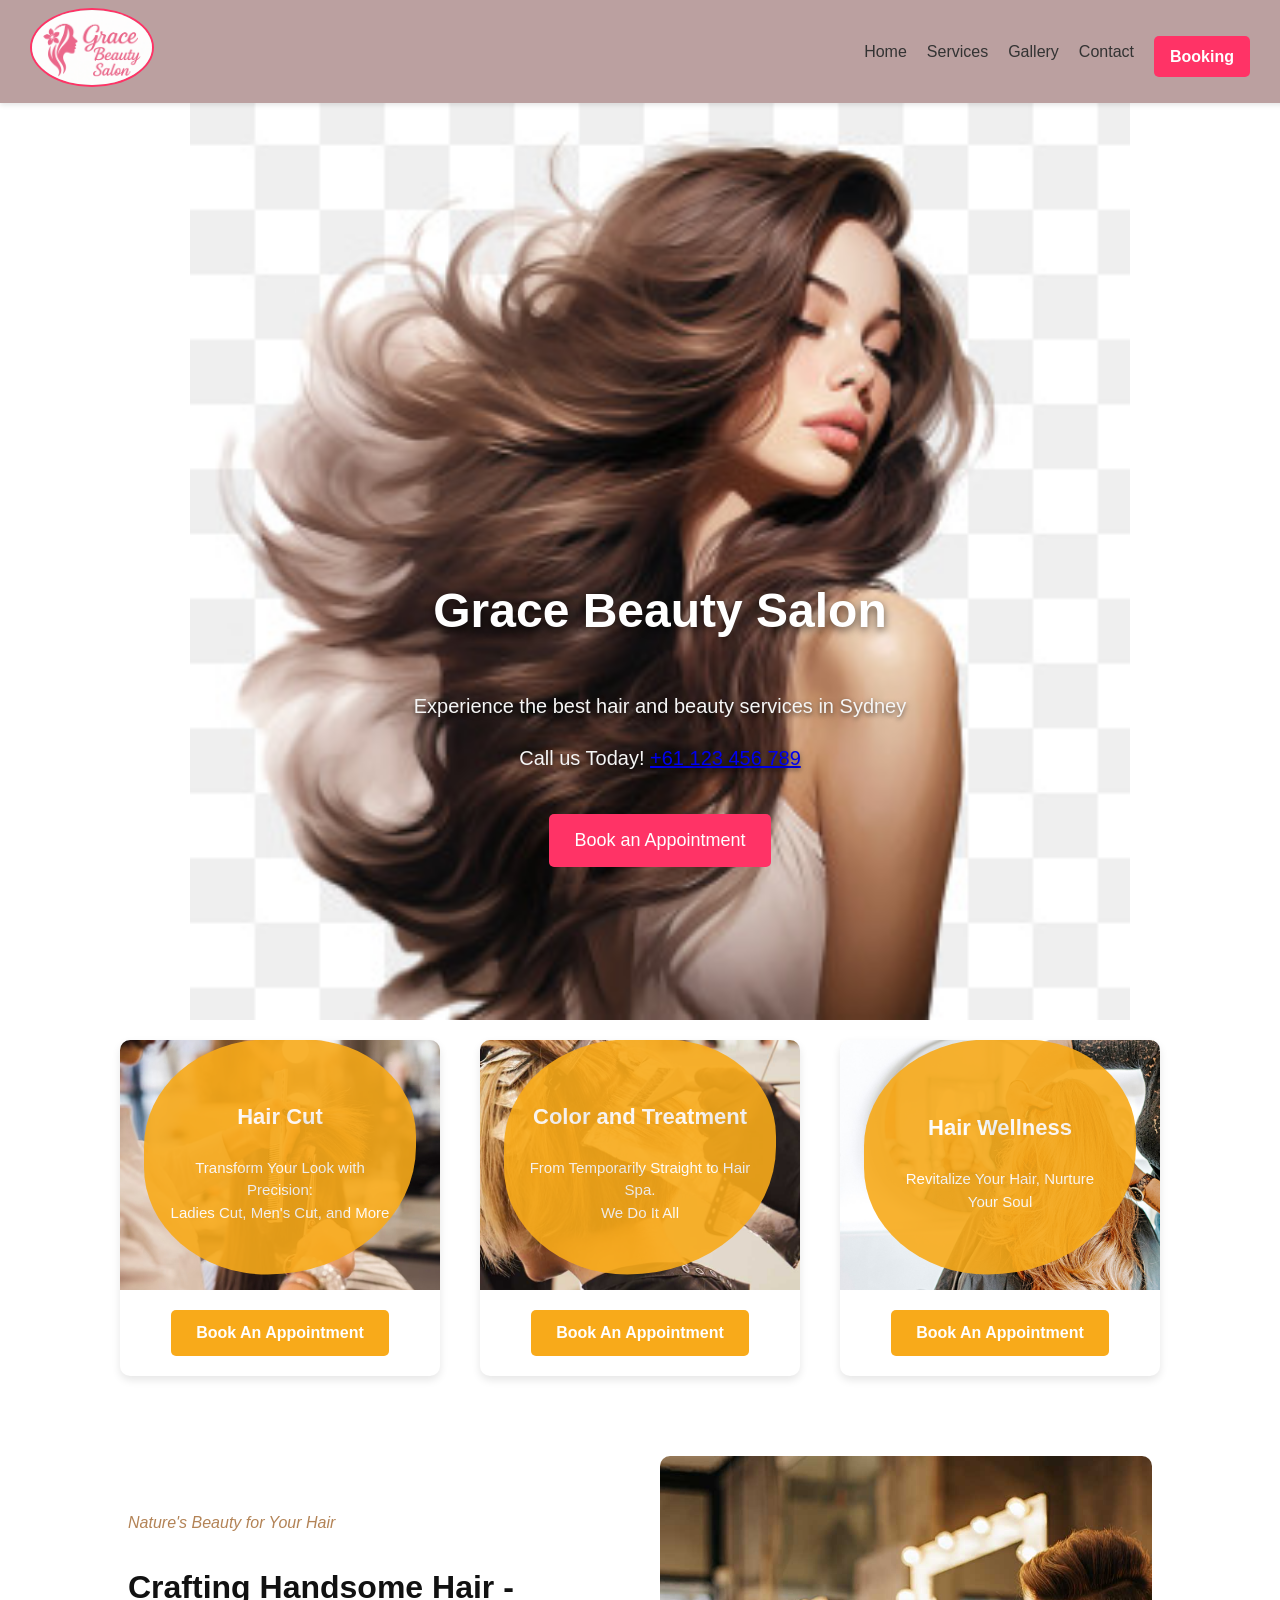
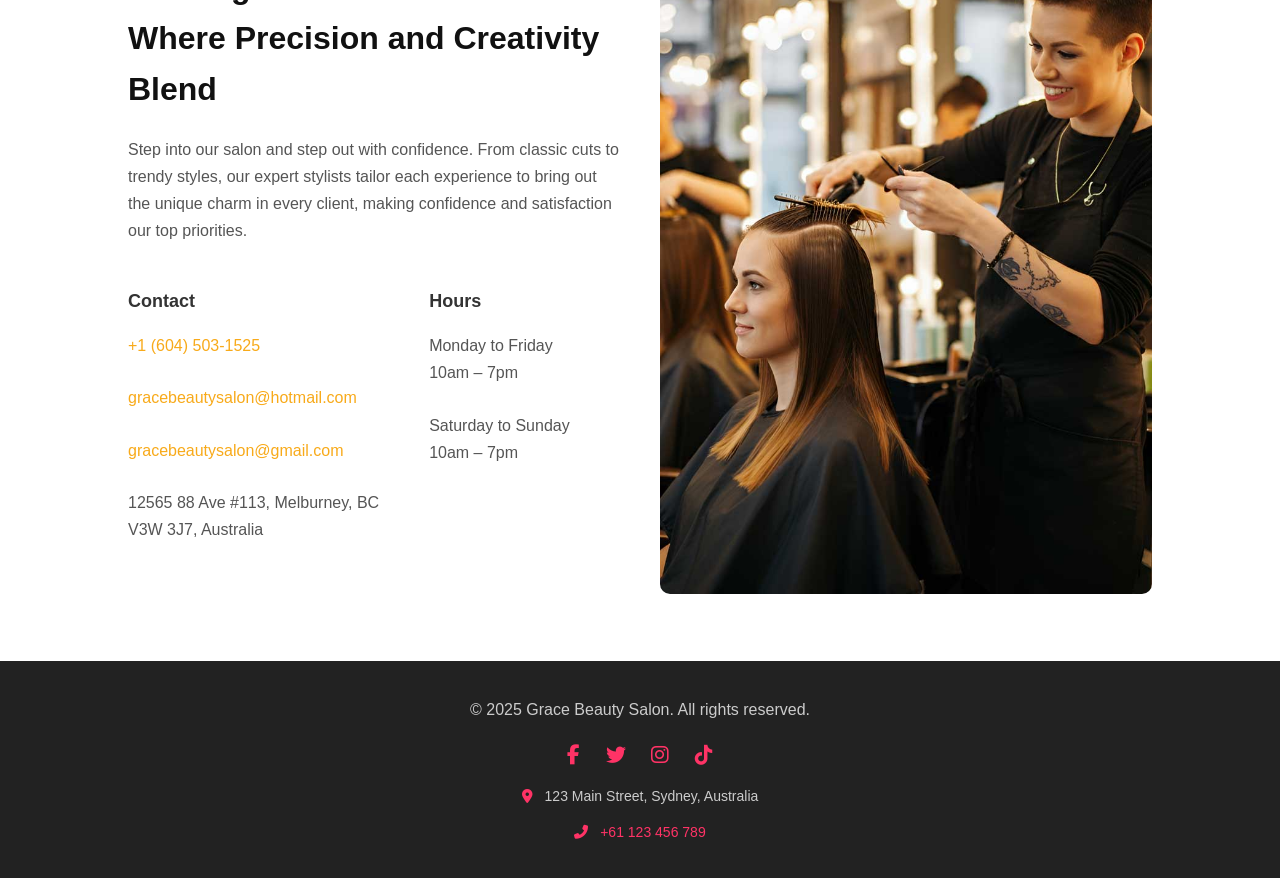
<file: index.html>
<!DOCTYPE html>
<html lang="en">
<head>
  <meta charset="UTF-8">
  <meta name="viewport" content="width=device-width, initial-scale=1.0">
  <title>Grace Beauty Salon</title>
  <link rel="stylesheet" href="https://cdnjs.cloudflare.com/ajax/libs/font-awesome/6.5.0/css/all.min.css"/>
  <link rel="stylesheet" href="style.css">
  <script src="script.js" defer></script>
</head>

<body>
  <!-- Header with logo and navigation -->

<header>
  <div class="logo">
    <img src="images/logo.png" alt="Grace Beauty Salon Logo">
  </div>

  <button class="menu-toggle" id="menu-toggle" aria-label="Toggle menu">
    <span></span>
    <span></span>
    <span></span>
  </button>

  <nav id="nav-links">
    <a href="index.html">Home</a>
    <a href="service.html">Services</a>
    <a href="gallery.html">Gallery</a>
    <a href="contact.html">Contact</a>
    <a href="contact.html" class="book-btn">Booking</a>
  </nav>
</header>


  <!-- Hero Section -->
  <section class="hero">
    <div class="hero-content">
      <h1>Grace Beauty Salon</h1>
      <p>Experience the best hair and beauty services in Sydney</p>
      <p>Call us Today! <a href="tel:+61123456789">+61 123 456 789</a></p>
      <a href="contact.html" class="hero-btn">Book an Appointment</a>
    </div>
  </section>

  <section class="services">

  <div class="service-container">
    <div class="service-card">
      <img src="images/hair-cut.jpg" alt="Hair Cut">
      <div class="overlay">
        <h3>Hair Cut</h3>
        <p>Transform Your Look with Precision:<br>Ladies Cut, Men's Cut, and More</p>
      </div>
      <a href="#" class="book-btn-yellow">Book An Appointment</a>
    </div>

    <div class="service-card">
      <img src="images/hair-color.jpg" alt="Color and Treatment">
      <div class="overlay">
        <h3>Color and Treatment</h3>
        <p>From Temporarily Straight to Hair Spa.<br>We Do It All</p>
      </div>
      <a href="#" class="book-btn-yellow">Book An Appointment</a>
    </div>

    <div class="service-card">
      <img src="images/hair-wellness.jpg" alt="Hair Wellness">
      <div class="overlay">
        <h3>Hair Wellness</h3>
        <p>Revitalize Your Hair, Nurture Your Soul</p>
      </div>
      <a href="#" class="book-btn-yellow">Book An Appointment</a>
    </div>
  </div>
  </section>

  <section class="about-section">
  <div class="about-content">
    <h4 class="tagline">Nature's Beauty for Your Hair</h4>
    <h2>Crafting Handsome Hair - Where Precision and Creativity Blend</h2>
    <p>
      Step into our salon and step out with confidence. From classic cuts to trendy styles, 
      our expert stylists tailor each experience to bring out the unique charm in every client, 
      making confidence and satisfaction our top priorities.
    </p>

    <div class="info-grid">
      <div class="info-block">
        <h3>Contact</h3>
        <p><a href="tel:+16045031525">+1 (604) 503-1525</a></p>
        <p><a href="mailto:grace@hotmail.com">gracebeautysalon@hotmail.com</a></p>
        <p><a href="mailto:grace@gmail.com">gracebeautysalon@gmail.com</a></p>
        <p>12565 88 Ave #113, Melburney, BC<br>V3W 3J7, Australia</p>
      </div>

      <div class="info-block">
        <h3>Hours</h3>
        <p>Monday to Friday<br>10am – 7pm</p>
        <p>Saturday to Sunday<br>10am – 7pm</p>
      </div>
    </div>
  </div>

  <div class="about-image">
    <img src="images/hair-dreeser.jpg" alt="Salon Interior">
  </div>
</section>

<footer>
  <p>&copy; 2025 Grace Beauty Salon. All rights reserved.</p>

  <div class="social-icons">
    <a href="https://www.facebook.com/Gracyrunvang" target="_blank" aria-label="Facebook">
      <i class="fab fa-facebook-f"></i>
    </a>
    <a href="https://twitter.com" target="_blank" aria-label="Twitter">
      <i class="fab fa-twitter"></i>
    </a>
    <a href="https://instagram.com" target="_blank" aria-label="Instagram">
      <i class="fab fa-instagram"></i>
    </a>
    <a href="https://tiktok.com" target="_blank" aria-label="TikTok">
      <i class="fab fa-tiktok"></i>
    </a>
  </div>
    <div class="contact-info">
    <p><i class="fas fa-map-marker-alt"></i> 123 Main Street, Sydney, Australia</p>
    <p><i class="fas fa-phone-alt"></i> <a href="tel:+61123456789">+61 123 456 789</a></p>
  </div>
</footer>

</body>
</html>
</file>
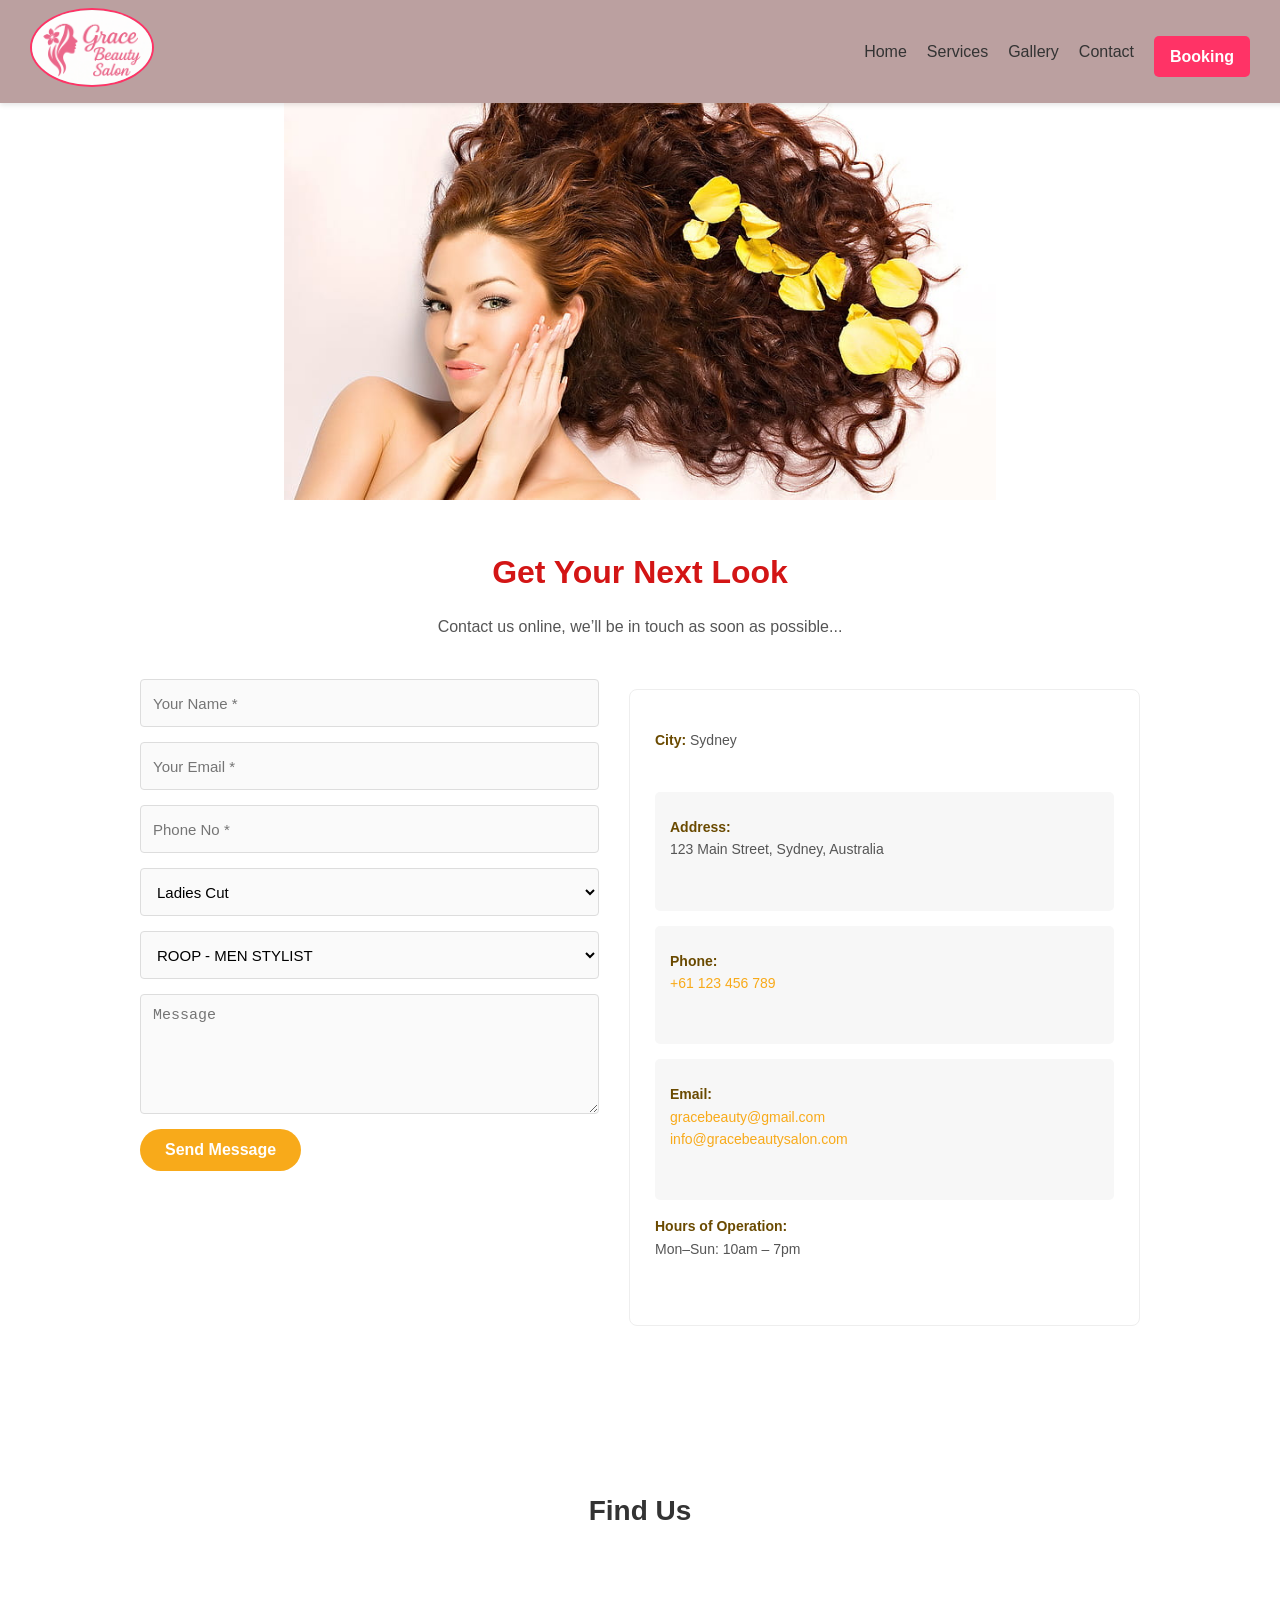
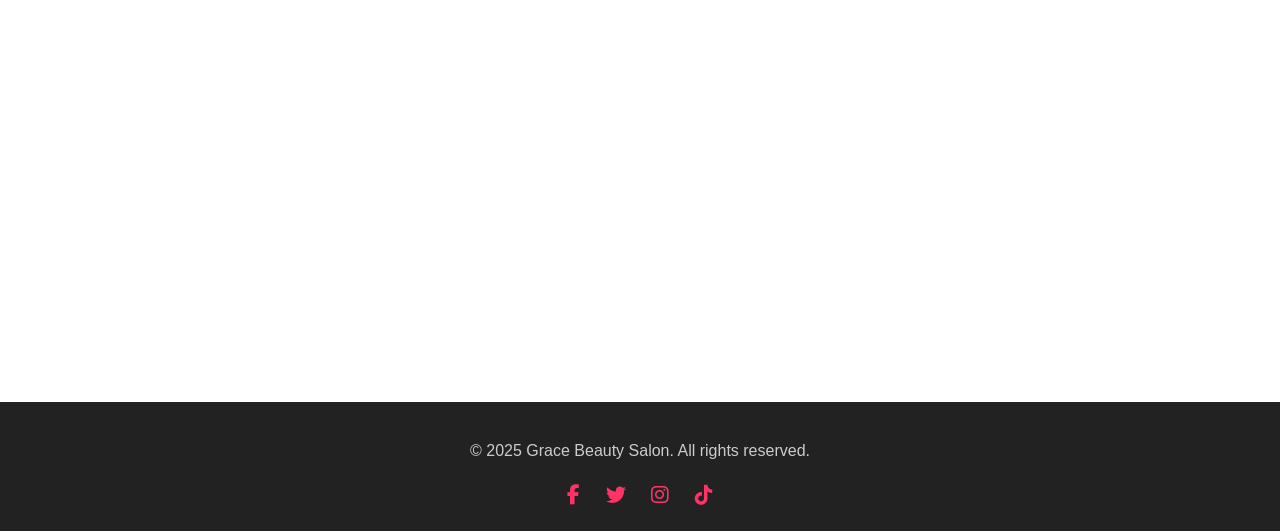
<file: contact.html>
<!DOCTYPE html>
<html lang="en">
<head>
  <meta charset="UTF-8">
  <meta name="viewport" content="width=device-width, initial-scale=1.0">
  <title>Contact - Grace Beauty Salon</title>
  <link rel="stylesheet" href="https://cdnjs.cloudflare.com/ajax/libs/font-awesome/6.5.0/css/all.min.css"/>
  <link rel="stylesheet" href="style.css">
  <link rel="stylesheet" href="contacts.css">
  
</head>
<body>
<header>
  <div class="logo">
    <img src="images/logo.png" alt="Grace Beauty Salon Logo">
  </div>

  <button class="menu-toggle" id="menu-toggle" aria-label="Toggle menu">
    <span></span>
    <span></span>
    <span></span>
  </button>

  <nav id="nav-links">
    <a href="index.html">Home</a>
    <a href="service.html">Services</a>
    <a href="gallery.html">Gallery</a>
    <a href="contact.html">Contact</a>
    <a href="contact.html" class="book-btn">Booking</a>

  </nav>
</header>

<section class="contact-image">
  <img src="images/contact.jpg" alt="Grace Beauty Salon Contact Banner">
</section>

<section class="contact-section">
  <h2>Get Your Next Look</h2>
  <p>Contact us online, we’ll be in touch as soon as possible...</p>

  <div class="contact-container">
    <!-- Left: Contact Form -->
    <form class="contact-form">
      <input type="text" placeholder="Your Name *" required>
      <input type="email" placeholder="Your Email *" required>
      <input type="tel" placeholder="Phone No *" required>

      <select>
        <option>Ladies Cut</option>
        <option>Men’s Cut</option>
        <option>Color & Treatment</option>
      </select>

      <select>
        <option>ROOP - MEN STYLIST</option>
        <option>GRACE - WOMEN STYLIST</option>
      </select>

      <textarea placeholder="Message" rows="4"></textarea>
      <button type="submit">Send Message</button>
    </form>

    <!-- Right: Salon Info -->
    <div class="contact-info">
      <p><strong>City:</strong> Sydney</p>

      <div class="info-box">
        <p><strong>Address:</strong><br>123 Main Street, Sydney, Australia</p>
      </div>

      <div class="info-box">
        <p><strong>Phone:</strong><br><a href="tel:+61123456789">+61 123 456 789</a></p>
      </div>

      <div class="info-box">
        <p><strong>Email:</strong><br>
          <a href="mailto:gracebeauty@gmail.com">gracebeauty@gmail.com</a><br>
          <a href="mailto:info@gracebeautysalon.com">info@gracebeautysalon.com</a>
        </p>
      </div>

      <p><strong>Hours of Operation:</strong><br>Mon–Sun: 10am – 7pm</p>
    </div>
  </div>
</section>

  <section class="map-section">
    <h2>Find Us</h2>
    <div class="map-container">
      <iframe
        src="https://www.google.com/maps/embed?pb=!1m18!1m12!1m3!1d3312.291639984037!2d151.207!3d-33.8688!2m3!1f0!2f0!3f0!3m2!1i1024!2i768!4f13.1!3m3!1m2!1s0x6b12ae5dfdfdf!2s123%20Main%20Street%2C%20Sydney%20Australia!5e0!3m2!1sen!2sau!4v1718200000000!5m2!1sen!2sau"
        width="100%"
        height="400"
        style="border:0;"
        allowfullscreen=""
        loading="lazy">
      </iframe>
    </div>
  </section>



  <script src="script.js" defer></script>
<footer>
  <p>&copy; 2025 Grace Beauty Salon. All rights reserved.</p>

  <div class="social-icons">
    <a href="https://facebook.com" target="_blank" aria-label="Facebook">
      <i class="fab fa-facebook-f"></i>
    </a>
    <a href="https://twitter.com" target="_blank" aria-label="Twitter">
      <i class="fab fa-twitter"></i>
    </a>
    <a href="https://instagram.com" target="_blank" aria-label="Instagram">
      <i class="fab fa-instagram"></i>
    </a>
    <a href="https://tiktok.com" target="_blank" aria-label="TikTok">
      <i class="fab fa-tiktok"></i>
    </a>
  </div>
</footer>

</body>
</html>
</file>
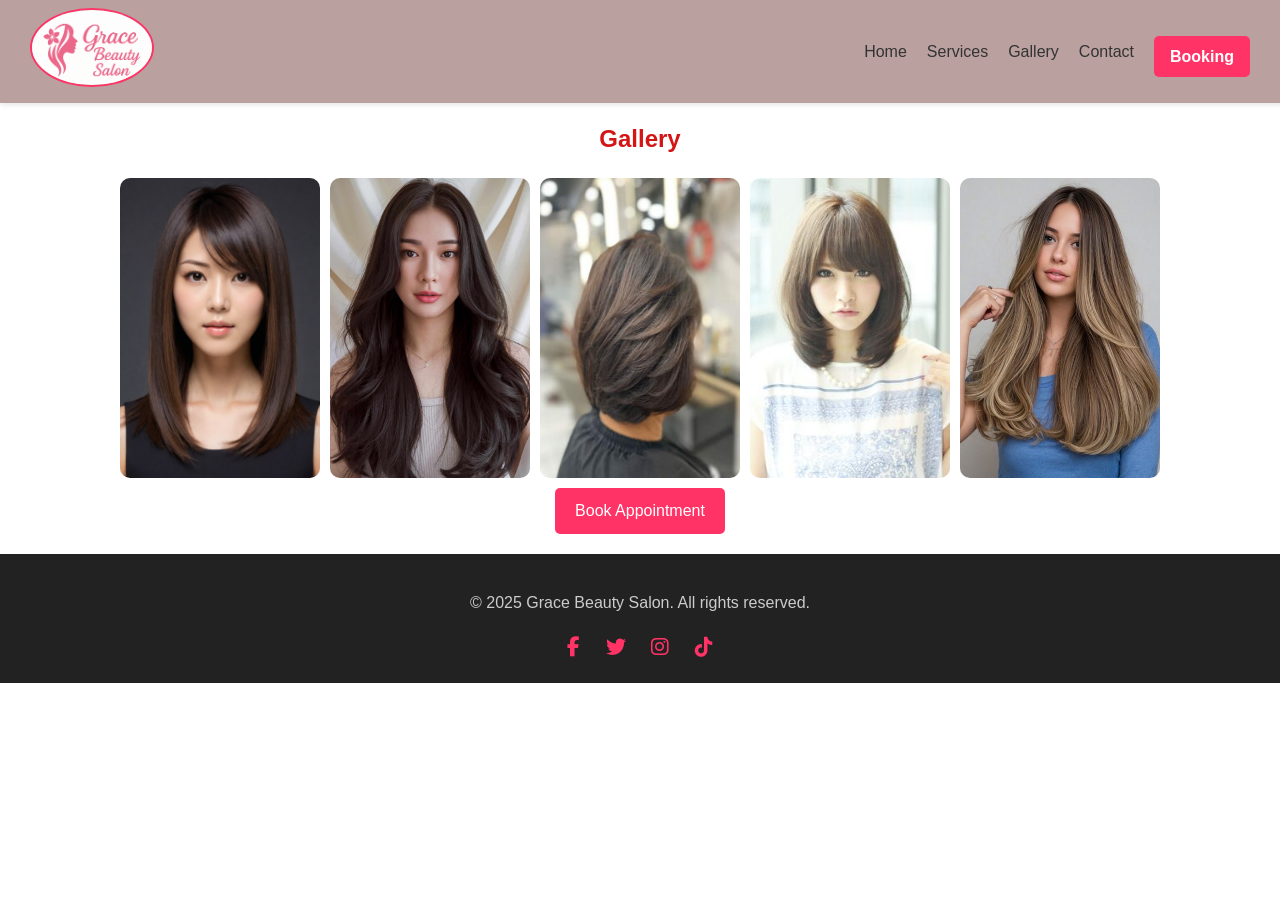
<file: gallery.html>
<!DOCTYPE html>
<html lang="en">
<head>
  <meta charset="UTF-8">
  <meta name="viewport" content="width=device-width, initial-scale=1.0">
  <title>Gallery - Grace Beauty Salon</title>
  <link rel="stylesheet" href="https://cdnjs.cloudflare.com/ajax/libs/font-awesome/6.5.0/css/all.min.css"/>
  <link rel="stylesheet" href="style.css">
</head>
<body>
<header>
  <div class="logo">
    <img src="images/logo.png" alt="Grace Beauty Salon Logo">
  </div>

  <button class="menu-toggle" id="menu-toggle" aria-label="Toggle menu">
    <span></span>
    <span></span>
    <span></span>
  </button>

  <nav id="nav-links">
    <a href="index.html">Home</a>
    <a href="service.html">Services</a>
    <a href="gallery.html">Gallery</a>
    <a href="contact.html">Contact</a>
    <a href="contact.html" class="book-btn">Booking</a>
  </nav>
</header>

  <section id="gallery">
    <h2>Gallery</h2>
    <div class="gallery-container">
      <img src="images/hair1.jpg" alt="Hair Style 1">
      <img src="images/hair2.jpg" alt="Hair Style 2">
      <img src="images/hair3.jpg" alt="Hair Style 3">
      <img src="images/hair4.jpg" alt="Hair Style 4">
      <img src="images/hair5.jpg" alt="Hair Style 5">
    </div>
    <a href="contact.html" class="book-btn">Book Appointment</a>
  </section>
  <script src="script.js" defer></script>
<footer>
  <p>&copy; 2025 Grace Beauty Salon. All rights reserved.</p>

  <div class="social-icons">
    <a href="https://facebook.com" target="_blank" aria-label="Facebook">
      <i class="fab fa-facebook-f"></i>
    </a>
    <a href="https://twitter.com" target="_blank" aria-label="Twitter">
      <i class="fab fa-twitter"></i>
    </a>
    <a href="https://instagram.com" target="_blank" aria-label="Instagram">
      <i class="fab fa-instagram"></i>
    </a>
    <a href="https://tiktok.com" target="_blank" aria-label="TikTok">
      <i class="fab fa-tiktok"></i>
    </a>
  </div>
</footer>

</body>
</html>
</file>
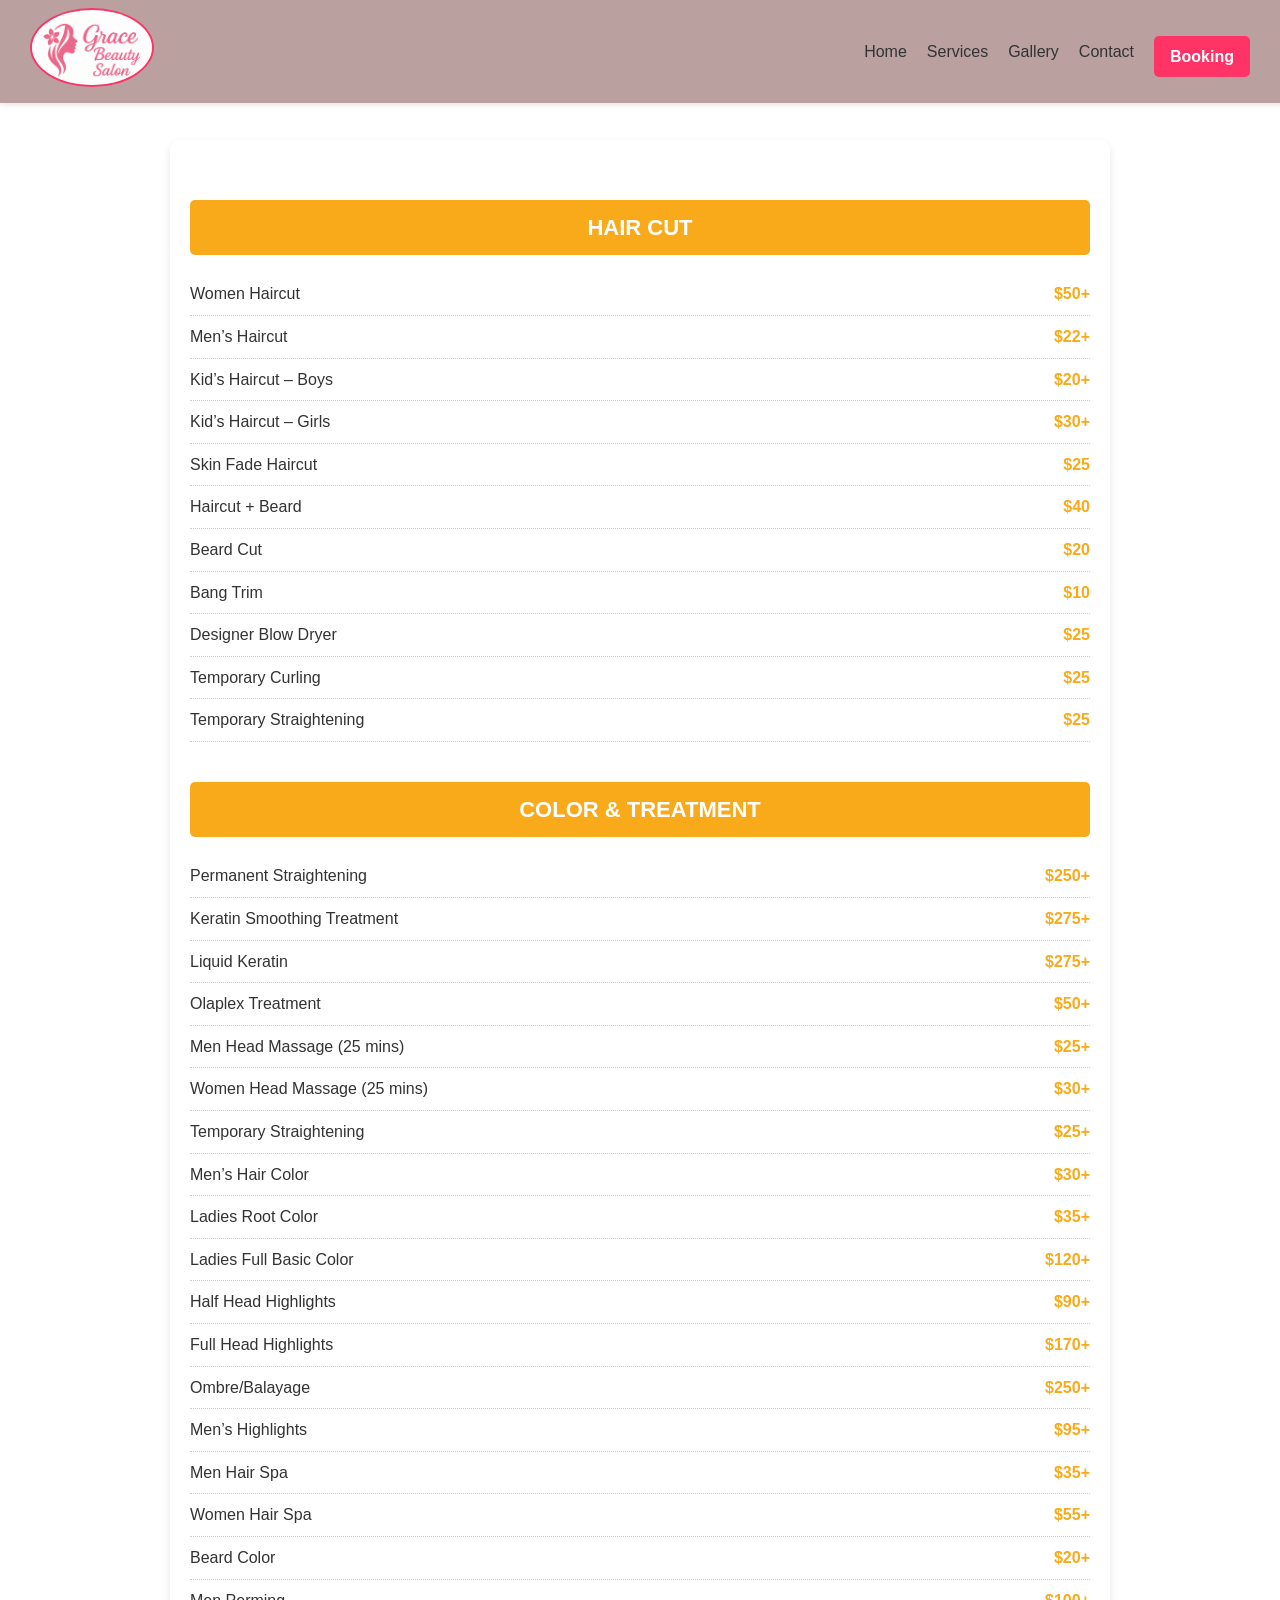
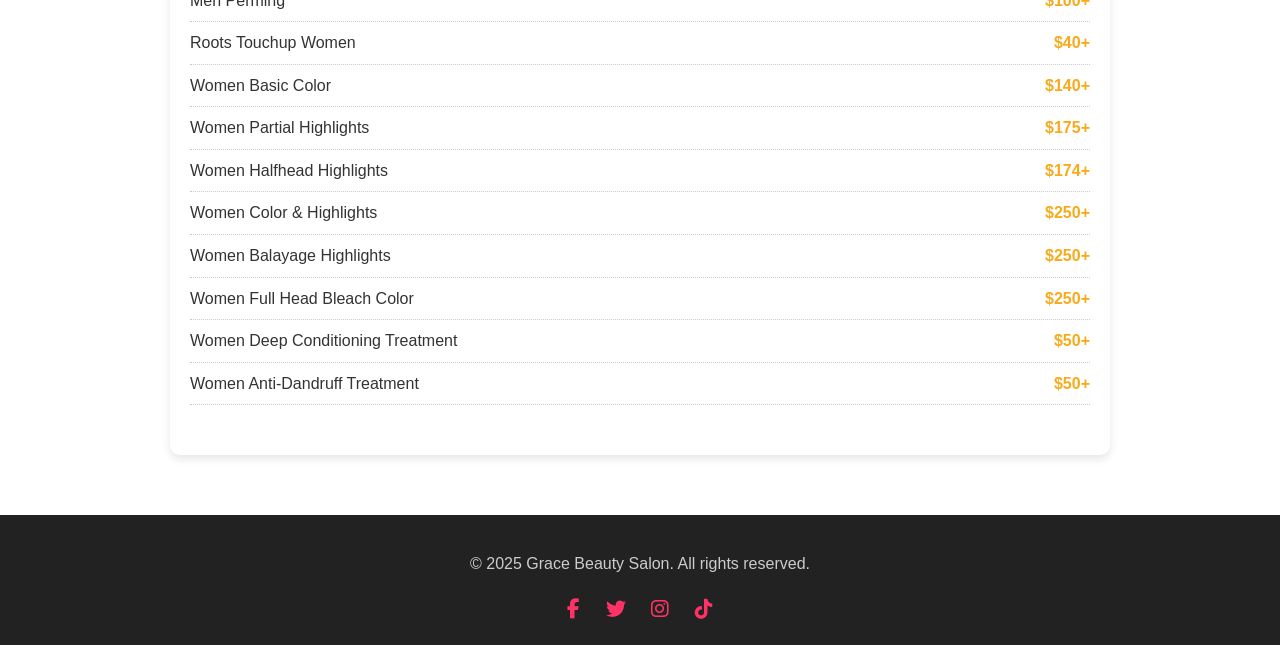
<file: service.html>
<!DOCTYPE html>
<html lang="en">
<head>
  <meta charset="UTF-8">
  <meta name="viewport" content="width=device-width, initial-scale=1.0">
  <title>Services - Grace Beauty Salon</title>
  <link rel="stylesheet" href="https://cdnjs.cloudflare.com/ajax/libs/font-awesome/6.5.0/css/all.min.css"/>
  <link rel="stylesheet" href="style.css">
</head>
<body>
<header>
  <div class="logo">
    <img src="images/logo.png" alt="Grace Beauty Salon Logo">
  </div>

  <button class="menu-toggle" id="menu-toggle" aria-label="Toggle menu">
    <span></span>
    <span></span>
    <span></span>
  </button>

  <nav id="nav-links">
    <a href="index.html">Home</a>
    <a href="service.html">Services</a>
    <a href="gallery.html">Gallery</a>
    <a href="contact.html">Contact</a>
    <a href="contact.html" class="book-btn">Booking</a>
  </nav>
</header>

<section class="price-list">
  <h2>Hair Cut</h2>
  <ul>
    <li><span>Women Haircut</span><span>$50+</span></li>
    <li><span>Men’s Haircut</span><span>$22+</span></li>
    <li><span>Kid’s Haircut – Boys</span><span>$20+</span></li>
    <li><span>Kid’s Haircut – Girls</span><span>$30+</span></li>
    <li><span>Skin Fade Haircut</span><span>$25</span></li>
    <li><span>Haircut + Beard</span><span>$40</span></li>
    <li><span>Beard Cut</span><span>$20</span></li>
    <li><span>Bang Trim</span><span>$10</span></li>
    <li><span>Designer Blow Dryer</span><span>$25</span></li>
    <li><span>Temporary Curling</span><span>$25</span></li>
    <li><span>Temporary Straightening</span><span>$25</span></li>
  </ul>

  <h2>Color & Treatment</h2>
  <ul>
    <li><span>Permanent Straightening</span><span>$250+</span></li>
    <li><span>Keratin Smoothing Treatment</span><span>$275+</span></li>
    <li><span>Liquid Keratin</span><span>$275+</span></li>
    <li><span>Olaplex Treatment</span><span>$50+</span></li>
    <li><span>Men Head Massage (25 mins)</span><span>$25+</span></li>
    <li><span>Women Head Massage (25 mins)</span><span>$30+</span></li>
    <li><span>Temporary Straightening</span><span>$25+</span></li>
    <li><span>Men’s Hair Color</span><span>$30+</span></li>
    <li><span>Ladies Root Color</span><span>$35+</span></li>
    <li><span>Ladies Full Basic Color</span><span>$120+</span></li>
    <li><span>Half Head Highlights</span><span>$90+</span></li>
    <li><span>Full Head Highlights</span><span>$170+</span></li>
    <li><span>Ombre/Balayage</span><span>$250+</span></li>
    <li><span>Men’s Highlights</span><span>$95+</span></li>
    <li><span>Men Hair Spa</span><span>$35+</span></li>
    <li><span>Women Hair Spa</span><span>$55+</span></li>
    <li><span>Beard Color</span><span>$20+</span></li>
    <li><span>Men Perming</span><span>$100+</span></li>
    <li><span>Roots Touchup Women</span><span>$40+</span></li>
    <li><span>Women Basic Color</span><span>$140+</span></li>
    <li><span>Women Partial Highlights</span><span>$175+</span></li>
    <li><span>Women Halfhead Highlights</span><span>$174+</span></li>
    <li><span>Women Color & Highlights</span><span>$250+</span></li>
    <li><span>Women Balayage Highlights</span><span>$250+</span></li>
    <li><span>Women Full Head Bleach Color</span><span>$250+</span></li>
    <li><span>Women Deep Conditioning Treatment</span><span>$50+</span></li>
    <li><span>Women Anti-Dandruff Treatment</span><span>$50+</span></li>
  </ul>
</section>

  <script src="script.js" defer></script>
<footer>
  <p>&copy; 2025 Grace Beauty Salon. All rights reserved.</p>

  <div class="social-icons">
    <a href="https://facebook.com" target="_blank" aria-label="Facebook">
      <i class="fab fa-facebook-f"></i>
    </a>
    <a href="https://twitter.com" target="_blank" aria-label="Twitter">
      <i class="fab fa-twitter"></i>
    </a>
    <a href="https://instagram.com" target="_blank" aria-label="Instagram">
      <i class="fab fa-instagram"></i>
    </a>
    <a href="https://tiktok.com" target="_blank" aria-label="TikTok">
      <i class="fab fa-tiktok"></i>
    </a>
  </div>
</footer>

</body>
</html>
</file>
<file: style.css>
/* === General Styles === */
body {
  font-family: Arial, sans-serif;
  margin: 0;
  padding: 0;
  line-height: 1.6;
  background-color: #fff;
  color: #d31515;
  overflow-x: hidden;      /* ✅ prevents sideways scrolling */
  scroll-behavior: smooth; /* ✅ smooth scrolling between links */
  padding-top: 80px;       /* ✅ ensures content doesn't go under the fixed header */
}

section {
  padding: 20px;
  text-align: center;
}

/* === Logo === */
.logo img {
  width: 120px;
  height: 75px;
  border-radius: 50%;     /* makes it oval */
  object-fit: cover;
  border: 2px solid #ff3366;
}


/* === Header === */
header {
  display: flex;
  justify-content: space-between;
  align-items: center;
  padding: 8px 30px;
  background: rgb(187, 160, 160);
  position: fixed;
  width: 100%;
  top: 0;
  left: 0;
  z-index: 100;
  box-shadow: 0 2px 5px rgba(0, 0, 0, 0.1);
}

/* === Nav Links (Desktop) === */
#nav-links {
  display: flex;
  align-items: center;
  gap: 20px;
}
#nav-links a {
  text-decoration: none;
  color: #333;
  font-weight: 500;
  transition: 0.3s;
}
#nav-links a:hover {
  color: #ff3366;
}
#nav-links .book-btn {
  background: #ff3366;
  color: white;
  padding: 8px 16px;
  border-radius: 5px;
  text-decoration: none;
  font-weight: bold;
  white-space: nowrap;
  margin-right: 60px;
}

/* === Hamburger Button === */
.menu-toggle {
  display: none;
  background: none;      /* no background color */
  border: none;          /* remove borders */
  cursor: pointer;
  padding: 0;
  flex-direction: column;
  justify-content: center;
  align-items: center;
  width: 32px;
  height: 26px;
  position: relative;
  z-index: 1001;
}

/* 3 white lines only */
.menu-toggle span {
  display: block;
  width: 28px;
  height: 3px;
  background-color: #fff;   /* ✅ white lines */
  border-radius: 2px;
  margin: 4px 0;
  transition: all 0.25s ease;
}

/* === Hero Section === */
.hero {
  position: relative;
  width: 100%;
  height: 100vh;                 /* full screen height */
  background-image: url("images/main.jpg");  /* make image background */
  background-size: contain;      /* keeps original proportions */
  background-position: center center;  /* centers the image */
  background-repeat: no-repeat;  /* no tiling */
  background-attachment: scroll; /* image scrolls naturally (not fixed) */
  display: flex;
  align-items: center;
  justify-content: center;
  text-align: center;
}

/* Remove <img> tag inside hero from HTML */
.hero-img {
  display: none;
}

/* Keep hero text centered */
.hero-content {
  color: white;
  text-align: center;
  padding: 20px;
  position: relative;
  top: 150px; 
}

.hero-content h1 {
  font-size: 48px;
  text-shadow: 0 3px 8px rgba(0, 0, 0, 0.6);
}

.hero-content p {
  font-size: 20px;
  color: #f5f5f5;
  text-shadow: 0 2px 5px rgba(0, 0, 0, 0.6);
}

.hero-content a.hero-btn {
  display: inline-block;
  background: #ff3366;
  color: white;
  padding: 12px 25px;
  border-radius: 5px;
  text-decoration: none;
  font-size: 18px;
  margin-top: 20px;
}


/* === Gallery === */
.gallery-container {
  display: flex;
  justify-content: center;
  gap: 10px;
  flex-wrap: wrap;
}
.gallery-container img {
  width: 200px;
  border-radius: 10px;
}

/* === Buttons and Footer === */
.book-btn {
  display: inline-block;
  background: #ff3366;
  color: white;
  padding: 10px 20px;
  border-radius: 5px;
  text-decoration: none;
  margin-top: 10px;
}
footer {
  background: #222;
  color: #ccc;
  padding: 10px;
  text-align: center;
}

/* === Price List === */
.price-list {
  max-width: 900px;
  margin: 60px auto;
  padding: 20px;
  background: #fff;
  border-radius: 10px;
  box-shadow: 0 4px 8px rgba(0,0,0,0.1);
}

.price-list h2 {
  background: #f8aa1a;
  color: white;
  font-size: 22px;
  padding: 10px 15px;
  border-radius: 5px;
  margin-top: 40px;
  text-transform: uppercase;
}

.price-list ul {
  list-style: none;
  padding: 0;
  margin: 10px 0 30px 0;
}

.price-list li {
  display: flex;
  justify-content: space-between;
  border-bottom: 1px dotted #ccc;
  padding: 8px 0;
  font-size: 16px;
  color: #333;
}

.price-list li span:last-child {
  font-weight: bold;
  color: #f8aa1a;
}

/* === Mobile Friendly === */
@media (max-width: 768px) {
  .price-list {
    padding: 15px;
  }
  .price-list li {
    flex-direction: column;
    align-items: flex-start;
  }
  .price-list li span:last-child {
    margin-top: 5px;
  }
}



/* === Service Cards === */
.service-container {
  display: flex;
  flex-wrap: wrap;
  justify-content: center;
  gap: 40px;
}

.service-card {
  position: relative;
  overflow: hidden;
  width: 320px;
  border-radius: 10px;
  text-align: center;
  background: #fff;
  box-shadow: 0 4px 8px rgba(0,0,0,0.1);
}

.service-card img {
  width: 100%;
  height: 250px;
  object-fit: cover;
  display: block;
}

/* === Fixed Yellow Blob Overlay === */
/* === Floating Blob Animation === */
@keyframes floatBlob {
  0% {
    transform: translate(-50%, -50%) scale(1);
    border-radius: 50% 45% 60% 50%;
  }
  25% {
    transform: translate(-48%, -52%) scale(1.03);
    border-radius: 55% 50% 60% 45%;
  }
  50% {
    transform: translate(-50%, -50%) scale(0.98);
    border-radius: 60% 55% 50% 50%;
  }
  75% {
    transform: translate(-52%, -48%) scale(1.04);
    border-radius: 50% 60% 55% 45%;
  }
  100% {
    transform: translate(-50%, -50%) scale(1);
    border-radius: 50% 45% 60% 50%;
  }
}

.overlay {
  position: absolute;
  top: 35%;
  left: 50%;
  transform: translate(-50%, -50%);
  width: 85%;
  height: 70%;
  background: #f8aa1a;
  opacity: 0.9;
  border-radius: 50% 45% 60% 50%;
  display: flex;
  flex-direction: column;
  align-items: center;
  justify-content: center;
  color: white;
  padding: 25px;
  text-align: center;
  box-sizing: border-box;

  animation: floatBlob 6s ease-in-out infinite; /* ✅ makes the blob move */
}

.overlay h3 {
  font-size: 22px;
  font-weight: bold;
  margin-bottom: 8px;
}

.overlay p {
  font-size: 15px;
  line-height: 1.5;
}

/* === Book Button === */
.book-btn-yellow {
  display: inline-block;
  background: #f8aa1a;
  color: white;
  font-weight: bold;
  padding: 10px 25px;
  border-radius: 5px;
  text-decoration: none;
  margin: 20px 0;
  transition: 0.3s;
}

.book-btn-yellow:hover {
  background: #e29300;
}

/* === Mobile View === */
@media (max-width: 768px) {
  .top-buttons {
    flex-direction: column;
    gap: 15px;
  }

  .service-container {
    flex-direction: column;
    align-items: center;
    gap: 30px;
  }

  .service-card {
    width: 90%;
  }

.overlay {
  top: 60% !important;             /* ✅ force it slightly lower */
  transform: translate(-50%, -45%);/* ✅ adjust visual center */
  width: 85%;
  height: auto;
  min-height: 140px;
  padding: 25px 15px;
  animation: floatBlob 6s ease-in-out infinite;
  display: flex;
  flex-direction: column;
  align-items: center;
  justify-content: center;
  text-align: center;
  z-index: 2;                      /* keep it above the image */
}



  .overlay h3 {
    font-size: 20px;
  }

  .overlay p {
    font-size: 14px;
  }
}


/* === Floating Blob Animation === */
@keyframes floatBlob {
  0% {
    transform: translate(-50%, -50%) scale(1);
    border-radius: 50% 45% 60% 50%;
  }
  25% {
    transform: translate(-48%, -52%) scale(1.03);
    border-radius: 55% 50% 60% 45%;
  }
  50% {
    transform: translate(-50%, -50%) scale(0.98);
    border-radius: 60% 55% 50% 50%;
  }
  75% {
    transform: translate(-52%, -48%) scale(1.04);
    border-radius: 50% 60% 55% 45%;
  }
  100% {
    transform: translate(-50%, -50%) scale(1);
    border-radius: 50% 45% 60% 50%;
  }
}

.overlay {
  position: absolute;
  top: 35%;
  left: 50%;
  transform: translate(-50%, -50%);
  width: 85%;
  height: 70%;
  background: #f8aa1a;
  opacity: 0.9;
  border-radius: 50% 45% 60% 50%;
  display: flex;
  flex-direction: column;
  align-items: center;
  justify-content: center;
  color: white;
  padding: 25px;
  text-align: center;
  box-sizing: border-box;

  animation: floatBlob 6s ease-in-out infinite; /* ✅ makes the blob move */
}




/* === Mobile Mode === */
@media (max-width: 768px) {
  header {
    flex-direction: row;
    justify-content: space-between;
    padding: 15px 20px;
  }

  .menu-toggle {
    display: flex; /* show the hamburger */
    margin-right: 40px;
  }

  

  .menu-toggle span {
    display: block;
    width: 28px;
    height: 3px;
    background-color: #ff3366;   /* ✅ bright pink lines */
    border-radius: 2px;
    margin: 4px 0;
    transition: all 0.25s ease;
    z-index: 11; /* make sure they’re on top of header background */
  }


  /* hide menu by default on mobile */
  /* #nav-links {
    display: none;
    flex-direction: column;
    position: absolute;
    top: 80px;
    left: 0;
    right: 0;
    background: white;
    padding: 15px 0;
    text-align: center;
    box-shadow: 0 2px 5px rgba(0, 0, 0, 0.1);
  }  */

  /* hide menu by default on mobile */
  #nav-links {
    display: none;
    flex-direction: column;
    position: fixed;       /* stays on top when scrolling */
    top: 0;                /* start at very top */
    left: 0;
    right: 0;
    background: white;
    padding-top: 100px;    /* leaves space for logo/toggle */
    padding-bottom: 20px;
    text-align: center;
    box-shadow: 0 2px 10px rgba(0, 0, 0, 0.15);
    z-index: 999;
    height: 40vh;          /* ✅ covers only half of the screen height */
    overflow-y: auto;      /* scroll if links overflow */
    border-bottom-left-radius: 20px;  /* optional: smooth rounded edge */
    border-bottom-right-radius: 20px;
    transition: all 0.3s ease;
  }

  /* show menu when active */
  #nav-links.active {
    display: flex;
  }

  #nav-links .book-btn {
    margin: 10px auto 0 auto; /* centers the button */
    width: fit-content;        /* makes it neat and compact */
    padding: 10px 20px;
  }

    /* Hamburger animation to X */
  .menu-toggle.active span:nth-child(1) {
    transform: rotate(45deg) translate(4px, 5px);
  }
  .menu-toggle.active span:nth-child(2) {
    opacity: 0;
  }
  .menu-toggle.active span:nth-child(3) {
    transform: rotate(-45deg) translate(4px, -5px);
  }

  /* === Hero Mobile Adjustments === */
  .hero {
    height: 85vh;
    background-size: cover;
    margin: 0;
    padding: 0;
    border: non;
  }

  .hero-content {
    position: relative;
    top: 60px;
    width: 90%;
    margin: 0 auto;
    text-align: center;
  }

  .hero-content h1 {
    font-size: 26px;
    line-height: 1.3;
  }

  .hero-content p {
    font-size: 16px;
    margin: 5px 0;
  }

  .hero-content a.hero-btn {
    font-size: 16px;
    padding: 10px 20px;
    margin-top: 15px;
  }
  .service-container {
    flex-direction: column;
    align-items: center;
  }

  .service-card {
    width: 90%;
  }

  .overlay {
    padding: 30px 15px;
    margin-top: -80px;
  }

  .overlay h3 {
    font-size: 20px;
  }
  /* === Footer Mobile Adjustments === */
  footer {
    background: #222;
    color: #ccc;
    text-align: center;
    padding: 25px 10px;
    font-size: 13px;
    margin: 0;
    border-top: none;
  }

  footer p {
    margin: 6px 0;
  }

  /* social icons row */
  .social-icons {
    display: flex;
    justify-content: center;
    align-items: center;
    gap: 18px;
    flex-wrap: wrap;
    margin: 10px 0;
  }

  .social-icons a {
    color: #ff3366;
    font-size: 22px;
    transition: transform 0.3s ease, color 0.3s ease;
  }

  .social-icons a:hover {
    color: #fff;
    transform: scale(1.2);
  }

  /* contact info below icons */
  .contact-info {
    margin-top: 10px;
    color: #ccc;
    font-size: 14px;
  }

  .contact-info p {
    display: flex;
    justify-content: center;
    align-items: center;
    gap: 6px;
    margin: 5px 0;
    flex-wrap: wrap;
  }

  .contact-info i {
    color: #ff3366;
  }

  .contact-info a {
    color: #ff3366;
    text-decoration: none;
  }

  .contact-info a:hover {
    color: #fff;
  }
}

/* === About Section (Text Left, Image Right) === */
.about-section {
  display: flex;
  align-items: center;
  justify-content: space-between;
  gap: 40px;
  padding: 60px 10%;
  background-color: #fff;
  flex-wrap: wrap;
  text-align: left;
}

.about-content {
  flex: 1;
  min-width: 320px;
  color: #333;
}

.about-content .tagline {
  color: #b38356;
  font-style: italic;
  font-weight: 500;
  margin-bottom: 10px;
}

.about-content h2 {
  font-size: 32px;
  font-weight: bold;
  color: #111;
  margin-bottom: 20px;
}

.about-content p {
  font-size: 16px;
  line-height: 1.7;
  color: #555;
  margin-bottom: 25px;
}

.info-grid {
  display: flex;
  justify-content: flex-start;
  gap: 50px;
  flex-wrap: wrap;
}

.info-block h3 {
  font-size: 18px;
  font-weight: bold;
  margin-bottom: 10px;
}

.info-block a {
  color: #f8aa1a;
  text-decoration: none;
}

.info-block a:hover {
  color: #e29300;
}

.about-image {
  flex: 1;
  min-width: 300px;
}

.about-image img {
  width: 100%;
  height: auto;
  border-radius: 10px;
  object-fit: cover;
}

/* === Mobile Version === */
@media (max-width: 768px) {
  .about-section {
    flex-direction: column;
    text-align: left;
    padding: 40px 5%;
  }

  .about-image {
    order: -1; /* image appears above text on mobile */
    margin-bottom: 20px;
  }

  .about-content h2 {
    font-size: 24px;
  }

  .info-grid {
    flex-direction: column;
    gap: 25px;
    align-items: center;
  }
}

/* === Footer === */
footer {
  background: #222;
  color: #ccc;
  padding: 20px;
  text-align: center;
}

.social-icons {
  margin-top: 10px;
}

.social-icons a {
  color: #ff3366;          /* pink icons */
  font-size: 20px;
  margin: 0 10px;
  text-decoration: none;
  transition: 0.3s;
}

.social-icons a:hover {
  color: #fff;             /* turns white on hover */
}

.contact-info {
  margin-top: 10px;
  color: #ccc;
  font-size: 14px;
}

.contact-info a {
  color: #ff3366;
  text-decoration: none;
}

.contact-info a:hover {
  color: #fff;
}

.contact-info i {
  margin-right: 8px;
  color: #ff3366;
}
</file>
<file: contacts.css>
/* === Contact Section === */
.contact-section {
  max-width: 1000px;
  margin: 80px auto;
  padding: 20px;
  text-align: center;
}

.contact-section h2 {
  font-size: 32px;
  font-weight: bold;
  margin-bottom: 10px;
}

.contact-section p {
  color: #555;
  margin-bottom: 40px;
}

.contact-container {
  display: flex;
  justify-content: space-between;
  flex-wrap: wrap;
  gap: 30px;
}

/* === Left Side: Form === */
.contact-form {
  flex: 1;
  min-width: 300px;
  display: flex;
  flex-direction: column;
  gap: 15px;
}

.contact-form input,
.contact-form select,
.contact-form textarea {
  width: 100%;
  padding: 12px;
  border: 1px solid #ddd;
  border-radius: 4px;
  font-size: 15px;
  background-color: #fafafa;
  transition: border-color 0.2s;
  height: 48px;              /* ✅ same height for all input fields */
  box-sizing: border-box;    /* ✅ keeps consistent sizing */
}

/* Keep message box larger for writing */
.contact-form textarea {
  height: auto;              /* ✅ allows multi-line typing */
  min-height: 120px;
}


.contact-form input:focus,
.contact-form select:focus,
.contact-form textarea:focus {
  border-color: #f8aa1a;
  outline: none;
}

.contact-form button {
  background: #f8aa1a;
  color: white;
  font-weight: bold;
  border: none;
  padding: 12px 25px;
  border-radius: 25px;
  cursor: pointer;
  font-size: 16px;
  transition: background 0.3s;
  width: fit-content;
}

.contact-form button:hover {
  background: #e19600;
}

/* === Right Side: Info Box === */
.contact-info {
  flex: 1;
  min-width: 300px;
  text-align: left;
  background: #fff;
  padding: 25px;
  border: 1px solid #eee;
  border-radius: 8px;
}

.contact-info strong {
  color: #6a4a00;
}

.contact-info .info-box {
  background: #f7f7f7;
  margin: 15px 0;
  padding: 10px 15px;
  border-radius: 5px;
}

.contact-info a {
  color: #f8aa1a;
  text-decoration: none;
}

.contact-info a:hover {
  text-decoration: underline;
}

/* === Mobile Responsive === */
@media (max-width: 768px) {
  .contact-container {
    flex-direction: column;
  }

  .contact-form button {
    align-self: center;
  }

  .contact-info {
    text-align: center;
  }
}

.map-section {
  text-align: center;
  padding: 40px 20px;
  background: #fff;
}

.map-section h2 {
  font-size: 28px;
  margin-bottom: 20px;
  color: #333;
}

.map-container iframe {
  border-radius: 10px;
  width: 100%;
  max-width: 900px;
  height: 400px;
}

/* Contact page image banner */
.contact-image img {
  width: 100%;
  height: 400px;             /* about 3 inches tall */
  object-fit: contain;       /* ✅ shows the full, original photo */
  display: block;
  margin: 0;
  padding: 0;
  background-color: #fff;    /* ✅ fills empty space (no black bars) */
}

/* Optional: make it shorter on mobile */
@media (max-width: 768px) {
  .contact-image img {
    height: 250px;
    object-fit: contain;
  }
}

/* Remove unwanted space between the image and contact section */
.contact-image {
  margin-bottom: 0;
  padding-bottom: 0;
}


.contact-section {
  margin-top: 0;
  padding-top: 20px;   /* reduce space — adjust this if needed */
}
</file>
